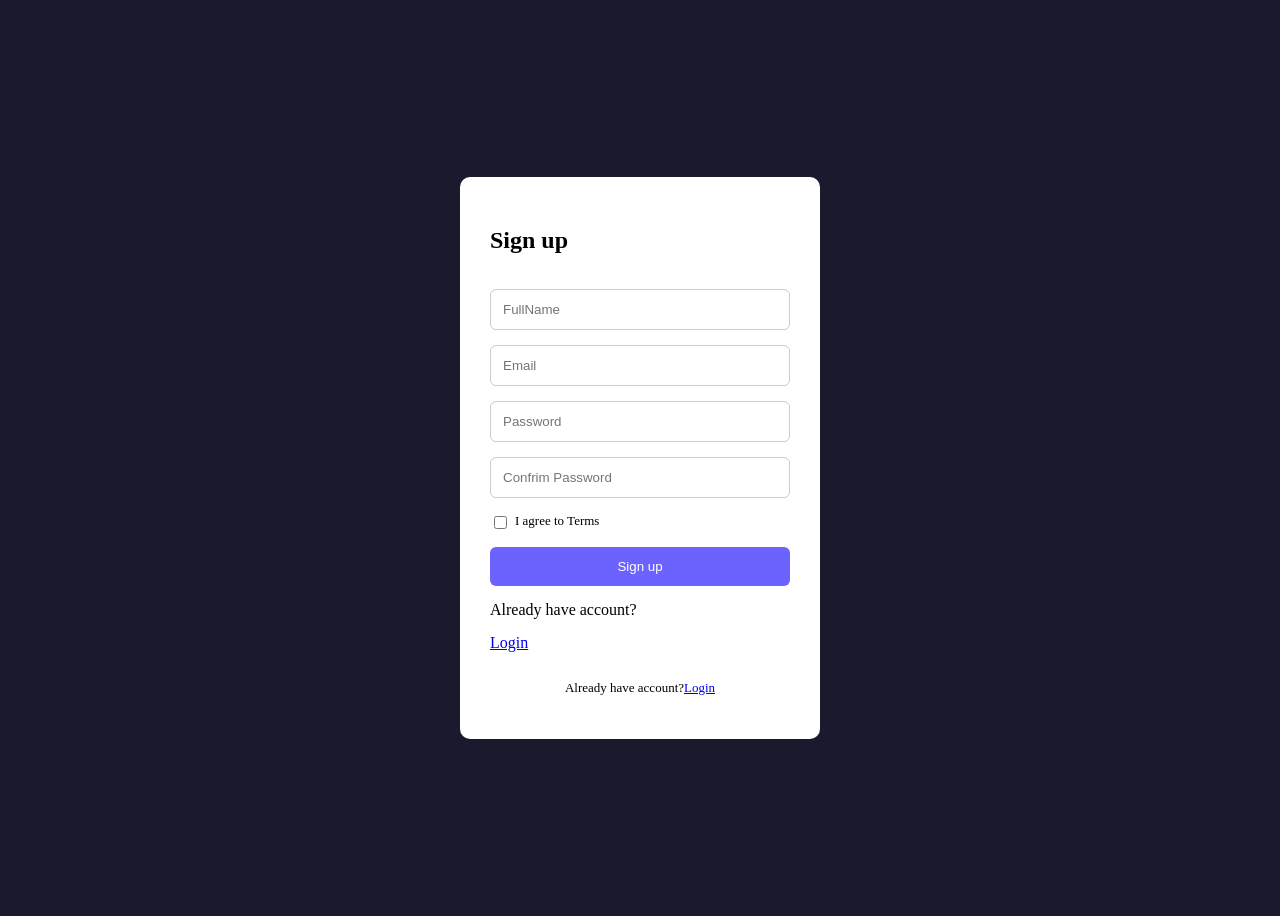
<file: index.html>
<!DOCTYPE html>
<html lang="en">
<head>
    <meta charset="UTF-8">
    <meta name="viewport" content="width=device-width, initial-scale=1.0">
    <title>sign up</title>
    <link rel="stylesheet" href="style.css">
</head>
<body>
    <div class="box">
        <h2>Sign up</h2>
        <input type="text"placeholder="FullName"required>
        <input type="email"placeholder="Email"required>
        <input type="Password"placeholder="Password"required>
        <input type="password"placeholder="Confrim Password"required>
        
        <lable style="font-size: 13px; display:flex; gap:5px">
            <input type="checkbox" style="width:auto;" required> I agree to Terms
        </lable>
        
        <button>Sign up</button>
        Already have account? <a href="login.html">Login</a>
        <p style="text-align:center; font-size:13px;">Already have account?<a href="#">Login</a></p>
    </div>
</body>
</html>
</file>
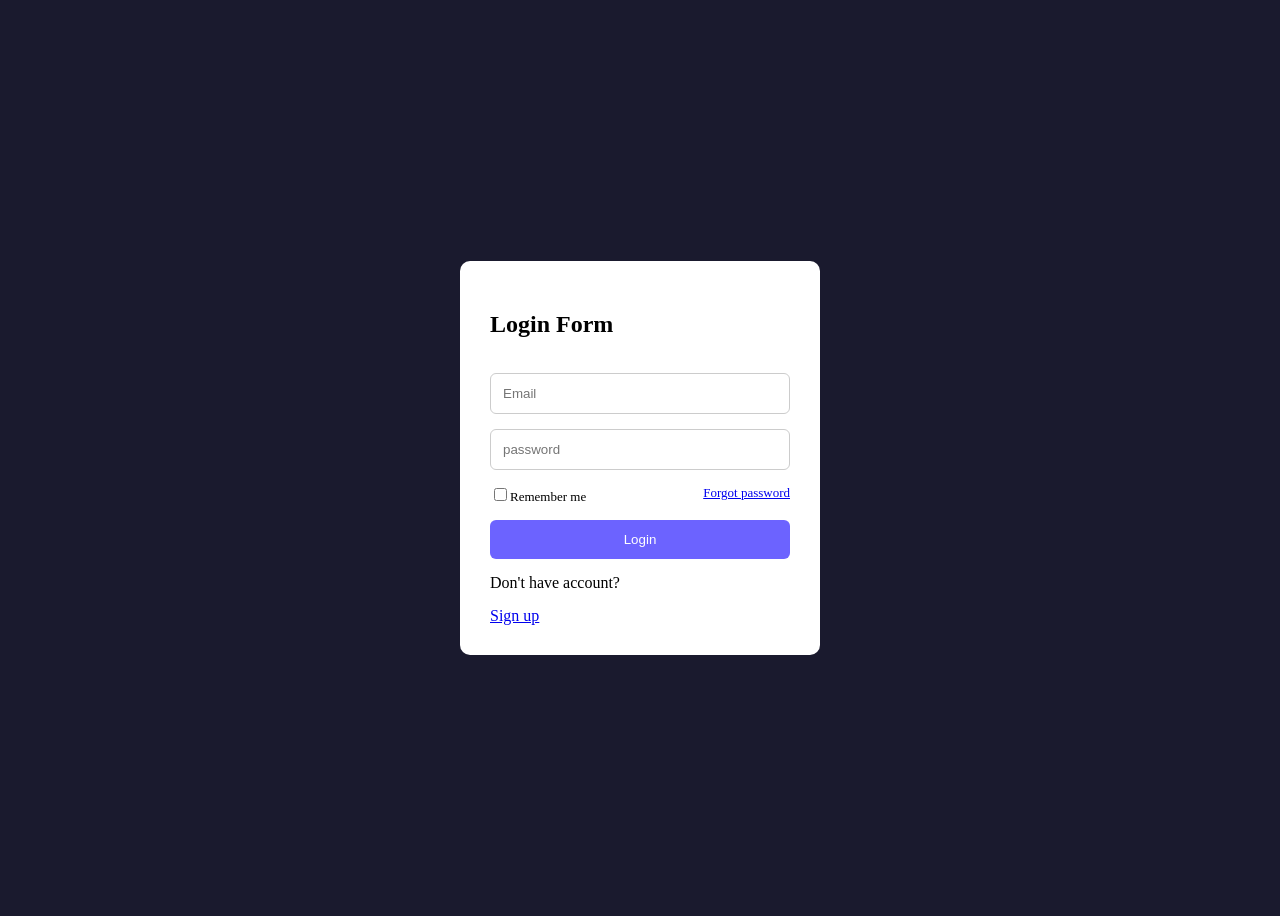
<file: login.html>
<!DOCTYPE html>
<html lang="en">
<head>
    <meta charset="UTF-8">
    <meta name="viewport" content="width=device-width, initial-scale=1.0">
    <title>login form</title>
    <link rel="stylesheet" href="style.css">
</head>
<body>
    <div class="box">
        <h2>Login Form</h2>
        <input type="text"placeholder="Email">
        <input type="password"placeholder="password">

        <div style="display:flex; justify-content:space-between; font-size:13px;">
            <label><input type="checkbox" style="width:auto;">Remember me</label>
            <a href="#">Forgot password</a>
        </div>
        
        <button>Login</button>
        Don't have account? <a href="index.html">Sign up</a>
    </div>
</body>
</html>
</file>
<file: style.css>
body {
    display:flex;
    justify-content: center;
    align-items: center;
    height:100vh;
    background-color: #1a1a2e;
}
.box {
    background-color: white;
    padding: 30px;
    border-radius: 10px;
    width:300px;
    display: flex;
    flex-direction: column;
    gap:15px;
}

@media (max-width: 600px) {
    .box {
        width:90%;
        padding:20px;
    }
body {
    padding:10px;
}    
}

.box input {
    padding: 12px;
    border: 1px solid #ccc;
    border-radius:6px;
    outline:none;
}

.box button {
    padding: 12px;
    background-color: #6c63ff;
    color:white;
    border:none;
    border-radius: 6px;
    cursor:pointer;
    transition: 0.3s;
}
.box button:hover {
    background-color: #0056b3;
    transform: scale(1.02);
}

.box input:focus {
    border-color:#0096ff;
    box-shadow: 0 0 5px rgba(0,150,255,0.5);
}
</file>
